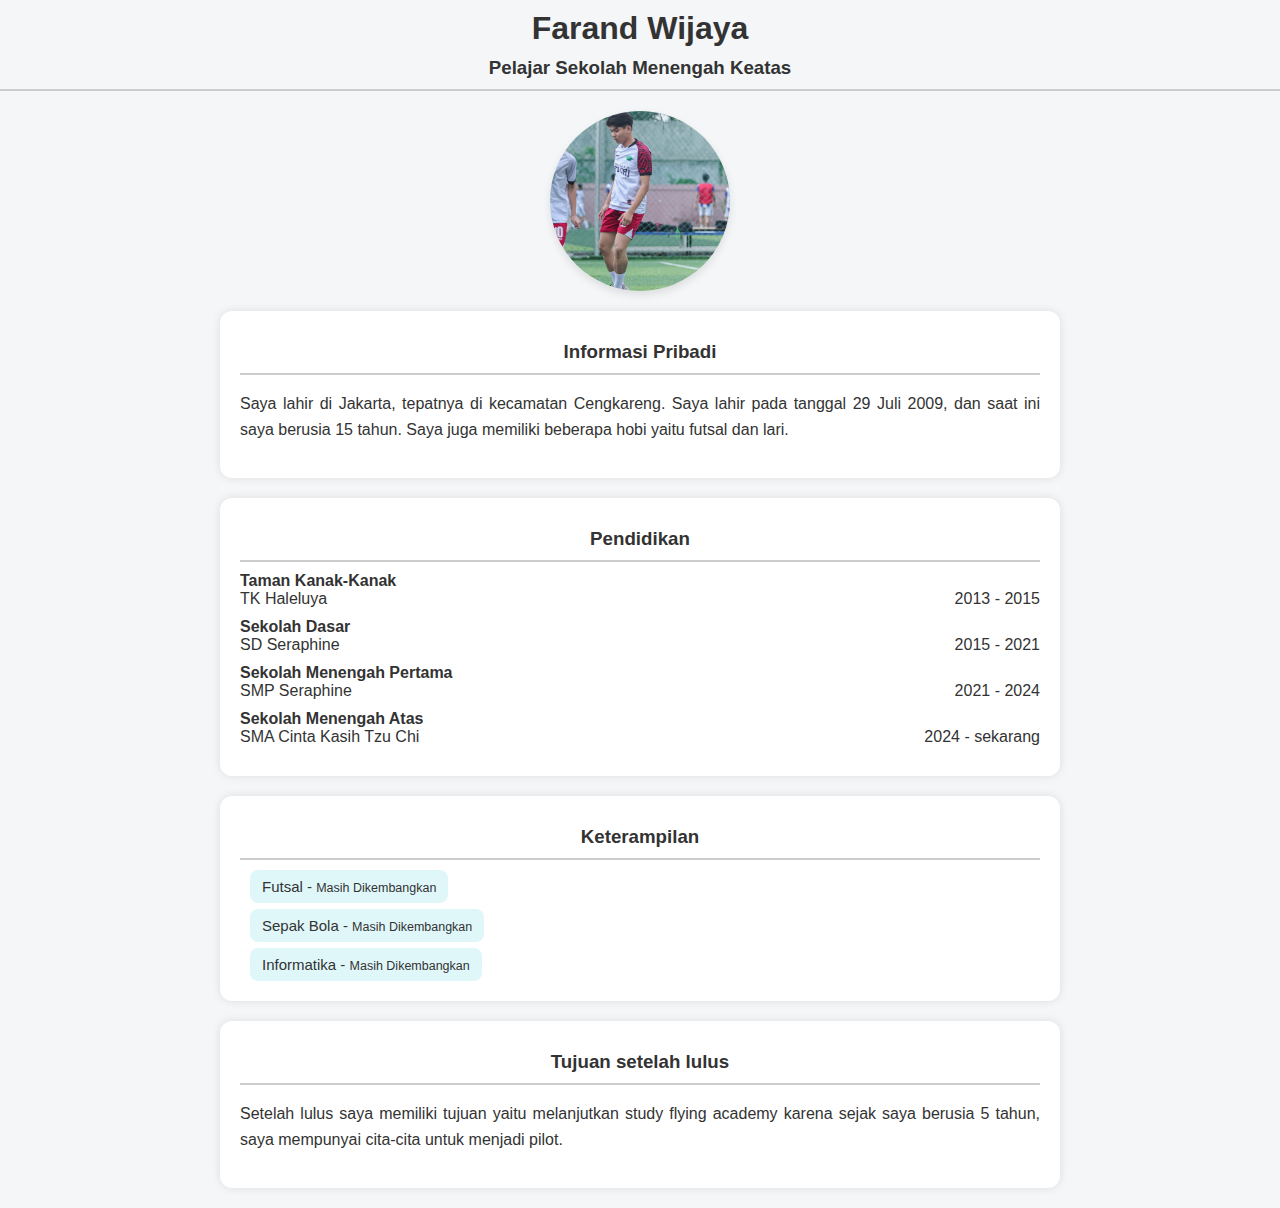
<file: index detail.html>
<!DOCTYPE html>
<html lang="id">
<head>
  <meta charset="UTF-8">
  <title>Profil Farand Wijaya</title>
   <link rel="stylesheet" href="style detail.css">
</head>
<body>

  <h1>Farand Wijaya</h1>
  <h3>Pelajar Sekolah Menengah Keatas</h3>
  <hr>

  <img src="WhatsApp Image 2025-04-30 at 17.43.23.jpeg" alt="Foto Farand">

  <div class="section">
    <h3>Informasi Pribadi</h3>
    <hr>
    <p>Saya lahir di Jakarta, tepatnya di kecamatan Cengkareng. Saya lahir pada tanggal 29 Juli 2009, dan saat ini saya berusia 15 tahun. Saya juga memiliki beberapa hobi yaitu futsal dan lari.</p>
  </div>

  <div class="section">
    <h3>Pendidikan</h3>
    <hr>
    <div class="education-entry">
      <strong>Taman Kanak-Kanak</strong><br>
      TK Haleluya <span style="float:right;">2013 - 2015</span>
    </div>
    <div class="education-entry">
      <strong>Sekolah Dasar</strong><br>
      SD Seraphine <span style="float:right;">2015 - 2021</span>
    </div>
    <div class="education-entry">
      <strong>Sekolah Menengah Pertama</strong><br>
      SMP Seraphine <span style="float:right;">2021 - 2024</span>
    </div>
    <div class="education-entry">
      <strong>Sekolah Menengah Atas</strong><br>
      SMA Cinta Kasih Tzu Chi <span style="float:right;">2024 - sekarang</span>
    </div>
  </div>

  <div class="section">
    <h3>Keterampilan</h3>
    <hr>
    <div class="skills">
      <span>Futsal - <small>Masih Dikembangkan</small></span>
      <span>Sepak Bola - <small>Masih Dikembangkan</small></span>
      <span>Informatika - <small>Masih Dikembangkan</small></span>
    </div>
  </div>

  <div class="section">
    <h3>Tujuan setelah lulus</h3>
    <hr>
    <p>Setelah lulus saya memiliki tujuan yaitu melanjutkan study flying academy karena sejak saya berusia 5 tahun, saya mempunyai cita-cita untuk menjadi pilot.</p>
  </div>

</body>
</html>
</file>
<file: style detail.css>
body {
    font-family: 'Segoe UI', Tahoma, Geneva, Verdana, sans-serif;
    margin: 0;
    padding: 0;
    background-color: #f4f6f8;
    color: #333;
  }

  h1, h3 {
    text-align: center;
    margin: 10px 0;
  }

  hr {
    border: none;
    border-top: 2px solid #ccc;
    margin: 10px 0;
  }

  .section {
    background-color: #ffffff;
    margin: 20px auto;
    padding: 20px;
    max-width: 800px;
    box-shadow: 0 0 10px rgba(0, 0, 0, 0.1);
    border-radius: 12px;
  }

  img {
    display: block;
    max-width: 180px;
    width: 100%;
    height: auto;
    border-radius: 50%;
    margin: 20px auto;
    box-shadow: 0 4px 8px rgba(0,0,0,0.1);
  }

  .education-entry {
    margin-bottom: 10px;
    overflow: hidden;
    font-size: 16px;
  }

  .skills {
    display: flex;
    flex-direction: column;
    gap: 6px;
    font-size: 15px;
    padding-left: 10px;
  }

  .skills span {
    background-color: #e0f7fa;
    padding: 8px 12px;
    border-radius: 8px;
    width: fit-content;
  }

  p {
    font-size: 16px;
    line-height: 1.6;
    text-align: justify;
  }

  @media screen and (max-width: 600px) {
    .section {
      padding: 15px;
      margin: 10px;
    }

    .skills {
      font-size: 14px;
    }

    .education-entry {
      font-size: 14px;
    }
  }
</file>
